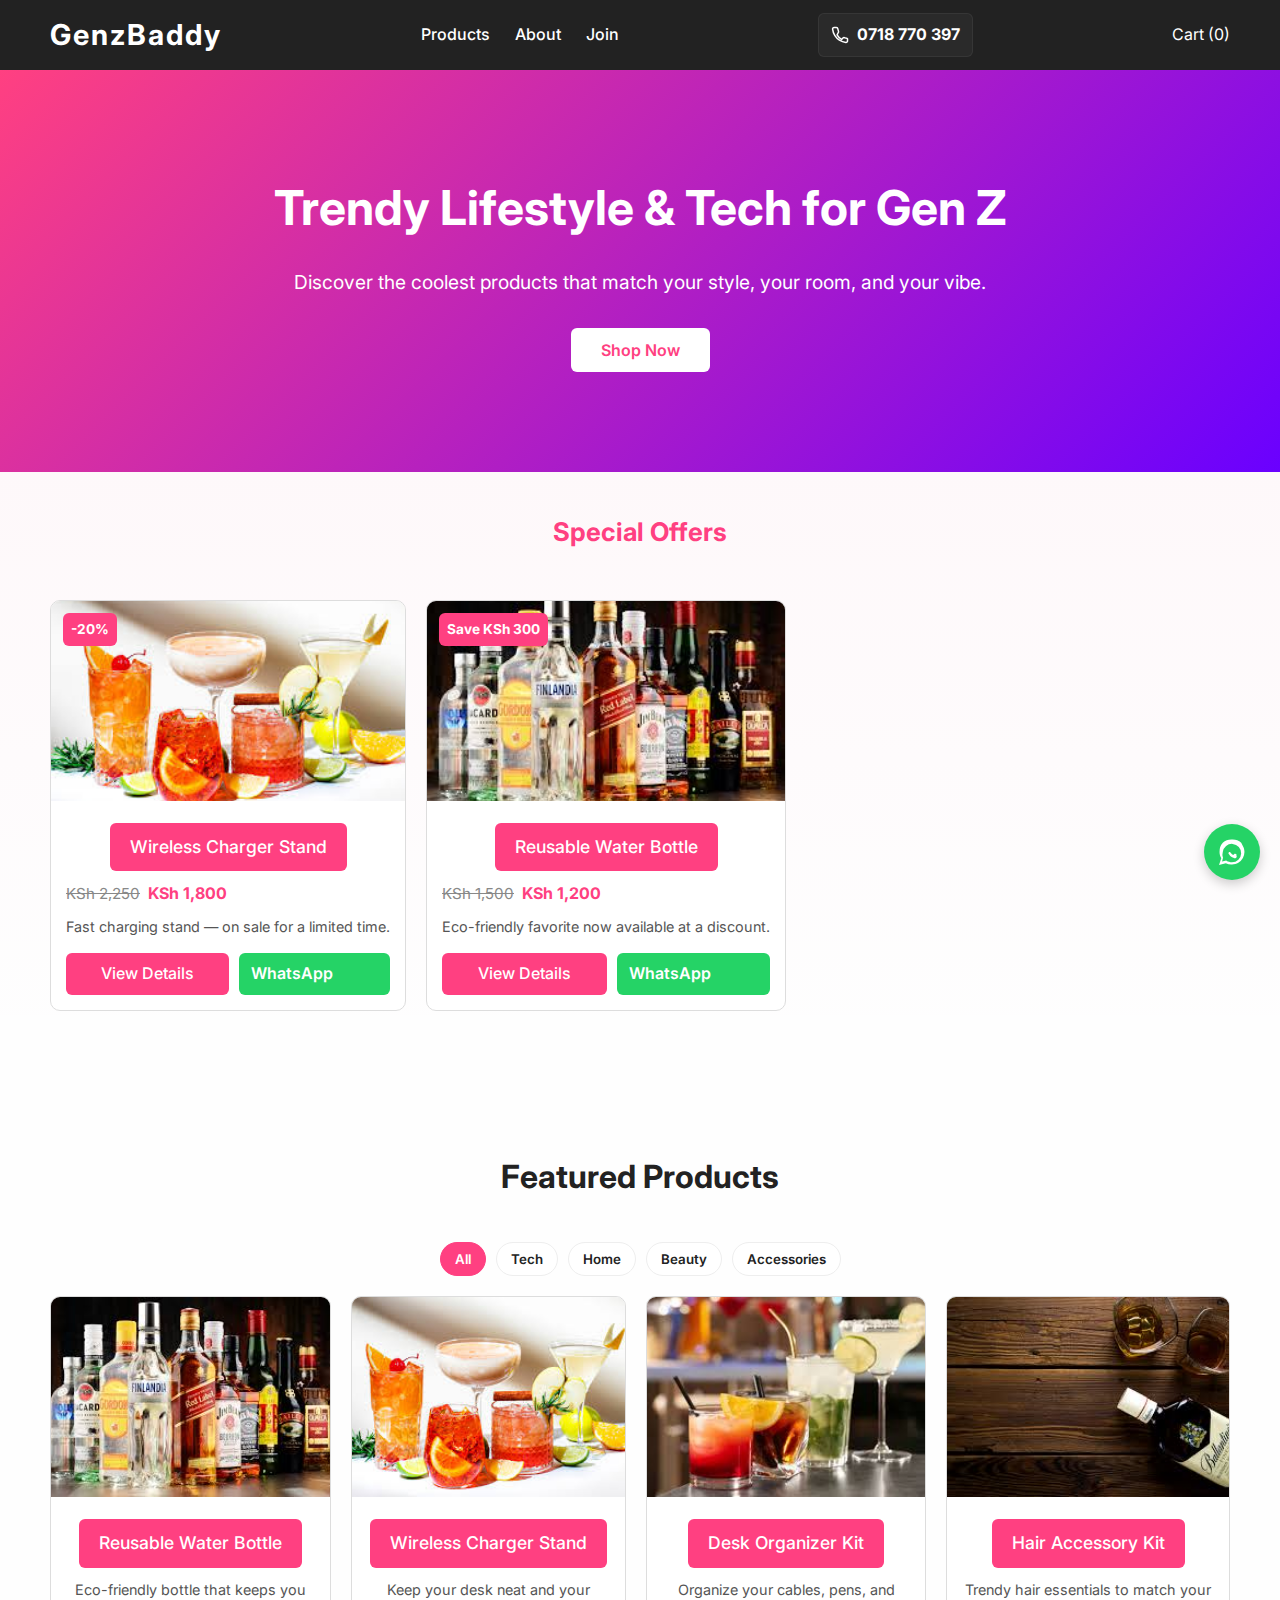
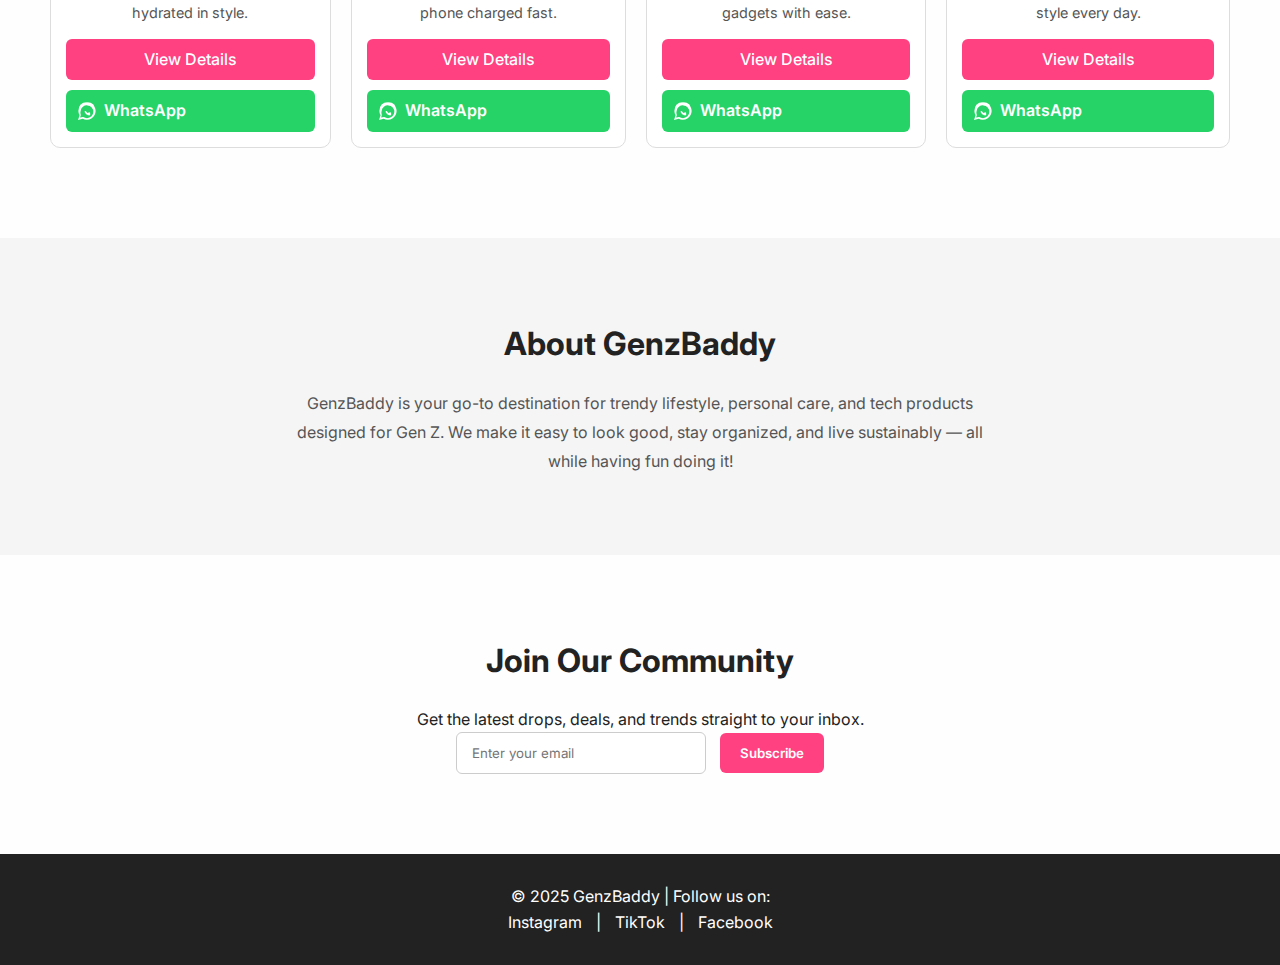
<file: index.html>
<!DOCTYPE html>
<html lang="en">

<head>
    <meta charset="UTF-8">
    <meta name="viewport" content="width=device-width, initial-scale=1.0">
    <title>GenzBaddy - Trendy Lifestyle & Tech for Gen Z</title>
    <link href="https://fonts.googleapis.com/css2?family=Inter:wght@400;600;700&display=swap" rel="stylesheet">
    <link rel="stylesheet" href="style.css">
     
</head>

<body>

    <!-- Header -->
    <header>
        <div class="logo">GenzBaddy</div>
        <div class="hamburger" onclick="toggleMenu()">
            <div></div>
            <div></div>
            <div></div>
        </div>
        <nav>
            <ul id="nav-links">
                <li><a href="#products">Products</a></li>
                <li><a href="#about">About</a></li>
                <li><a href="#newsletter">Join</a></li>
            </ul>
        </nav>
        <div class="call-number">
            <a href="tel:+254718770397" aria-label="Call 0718 770 397" title="Call 0718 770 397">
                <svg xmlns="http://www.w3.org/2000/svg" viewBox="0 0 24 24" fill="none" stroke="currentColor"
                    stroke-width="2" stroke-linecap="round" stroke-linejoin="round" aria-hidden="true">
                    <path
                        d="M22 16.92v3a2 2 0 0 1-2.18 2 19.86 19.86 0 0 1-8.63-3.07 19.5 19.5 0 0 1-6-6 19.86 19.86 0 0 1-3.07-8.63A2 2 0 0 1 4.11 2h3a2 2 0 0 1 2 1.72c.12 1.12.42 2.2.88 3.2a2 2 0 0 1-.45 2.11L8.09 11.91a16 16 0 0 0 6 6l1.88-1.88a2 2 0 0 1 2.11-.45c1 .46 2.08.76 3.2.88A2 2 0 0 1 22 16.92z" />
                </svg>
                <span class="phone-text">0718 770 397</span>
            </a>
        </div>
        <div class="cart-link">
            <a href="cart.html">Cart (<span id="cart-count">0</span>)</a>
        </div>
    </header>

    <!-- Hero -->
    <section class="hero">
        <h1>Trendy Lifestyle & Tech for Gen Z</h1>
        <p>Discover the coolest products that match your style, your room, and your vibe.</p>
        <button onclick="scrollToSection('products')">Shop Now</button>
    </section>

    <!-- Offers -->
    <section class="offers" id="offers">
        <h2>Special Offers</h2>
        <div class="product-slider" id="offers-slider">
            <div class="product-card" data-category="tech" data-id="wireless-charger-stand">
                <div class="badge">-20%</div>
                <img src="download (5).jpg" alt="Wireless Charger">
                <div class="info">
                    <h3><a href="productsdetails.html?product=wireless-charger-stand">Wireless Charger Stand</a></h3>
                    <div class="price-row">
                        <div class="old-price">KSh 2,250</div>
                        <div class="new-price">KSh 1,800</div>
                    </div>
                    <p>Fast charging stand — on sale for a limited time.</p>
                    <div class="actions">
                        <a href="productsdetails.html?product=wireless-charger-stand" class="buy">View Details</a>
                        <a href="#" class="whatsapp-product" aria-label="Message about Wireless Charger Stand"
                            title="Message about Wireless Charger Stand">WhatsApp</a>
                    </div>
                </div>
            </div>
            <div class="product-card" data-category="home" data-id="reusable-water-bottle">
                <div class="badge">Save KSh 300</div>
                <img src="download (8).jpg" alt="Reusable Water Bottle">
                <div class="info">
                    <h3><a href="productsdetails.html?product=reusable-water-bottle">Reusable Water Bottle</a></h3>
                    <div class="price-row">
                        <div class="old-price">KSh 1,500</div>
                        <div class="new-price">KSh 1,200</div>
                    </div>
                    <p>Eco-friendly favorite now available at a discount.</p>
                    <div class="actions">
                        <a href="productsdetails.html?product=reusable-water-bottle" class="buy">View Details</a>
                        <a href="#" class="whatsapp-product" aria-label="Message about Reusable Water Bottle"
                            title="Message about Reusable Water Bottle">WhatsApp</a>
                    </div>
                </div>
            </div>
        </div>
    </section>

    <!-- Products -->
    <section class="products" id="products">
        <h2>Featured Products</h2>

        <!-- Categories -->
        <div class="categories" id="categories">
            <button class="active" data-cat="all">All</button>
            <button data-cat="tech">Tech</button>
            <button data-cat="home">Home</button>
            <button data-cat="beauty">Beauty</button>
            <button data-cat="accessories">Accessories</button>
        </div>

        <div class="product-slider" id="slider">
            <!-- Example Product Cards -->
            <div class="product-card" data-category="home" data-id="reusable-water-bottle">
                <img src="download (8).jpg" alt="Water Bottle">
                <div class="info">
                    <h3><a href="productsdetails.html?product=reusable-water-bottle">Reusable Water Bottle</a></h3>
                    <p>Eco-friendly bottle that keeps you hydrated in style.</p>
                    <div class="actions">
                        <a href="productsdetails.html?product=reusable-water-bottle" class="buy">View Details</a>
                        <a href="#" class="whatsapp-product" aria-label="Message about Reusable Water Bottle"
                            title="Message about Reusable Water Bottle">
                            <svg viewBox="0 0 24 24" xmlns="http://www.w3.org/2000/svg" aria-hidden="true">
                                <path
                                    d="M20.52 3.48A11.93 11.93 0 0012 .5 11.93 11.93 0 003.48 3.48 11.9 11.9 0 00.5 12c0 2.1.55 4.07 1.6 5.82L0 24l6.3-1.6A11.9 11.9 0 0012 23.5c2.1 0 4.07-.55 5.82-1.6A11.93 11.93 0 0023.5 12c0-1.9-.46-3.7-1.38-5.32zM12 21.5c-1.8 0-3.53-.5-5.05-1.4l-.36-.22-3.74.95.93-3.64-.23-.37A8.5 8.5 0 013.5 12 8.5 8.5 0 1112 21.5zm4.2-7.3c-.2-.1-1.2-.6-1.4-.6s-.3 0-.5.1c-.2.1-.5.6-.6.8-.1.1-.2.1-.4.1s-.3 0-.5-.1c-1.1-.5-1.9-1.8-2.2-2.1-.3-.3-.6-.3-.9-.3-.2 0-.3 0-.5.1-.1.1-.5.4-.5.9 0 .4.6 1.1.7 1.2.1.1 1.1 1.8 2.7 2.6 1 .5 1.6.7 2.1.9.5.2 1 0 1.4-.3.4-.3.6-.8.7-1 .1-.2.1-.4 0-.6-.1-.2 0-.3-.2-.5z" />
                            </svg>
                            WhatsApp
                        </a>
                    </div>
                </div>
            </div>
            <div class="product-card" data-category="tech" data-id="wireless-charger-stand">
                <img src="download (5).jpg" alt="Wireless Charger">
                <div class="info">
                    <h3><a href="productsdetails.html?product=wireless-charger-stand">Wireless Charger Stand</a></h3>
                    <p>Keep your desk neat and your phone charged fast.</p>
                    <div class="actions">
                        <a href="productsdetails.html?product=wireless-charger-stand" class="buy">View Details</a>
                        <a href="#" class="whatsapp-product" aria-label="Message about Wireless Charger Stand"
                            title="Message about Wireless Charger Stand">
                            <svg viewBox="0 0 24 24" xmlns="http://www.w3.org/2000/svg" aria-hidden="true">
                                <path
                                    d="M20.52 3.48A11.93 11.93 0 0012 .5 11.93 11.93 0 003.48 3.48 11.9 11.9 0 00.5 12c0 2.1.55 4.07 1.6 5.82L0 24l6.3-1.6A11.9 11.9 0 0012 23.5c2.1 0 4.07-.55 5.82-1.6A11.93 11.93 0 0023.5 12c0-1.9-.46-3.7-1.38-5.32zM12 21.5c-1.8 0-3.53-.5-5.05-1.4l-.36-.22-3.74.95.93-3.64-.23-.37A8.5 8.5 0 013.5 12 8.5 8.5 0 1112 21.5zm4.2-7.3c-.2-.1-1.2-.6-1.4-.6s-.3 0-.5.1c-.2.1-.5.6-.6.8-.1.1-.2.1-.4.1s-.3 0-.5-.1c-1.1-.5-1.9-1.8-2.2-2.1-.3-.3-.6-.3-.9-.3-.2 0-.3 0-.5.1-.1.1-.5.4-.5.9 0 .4.6 1.1.7 1.2.1.1 1.1 1.8 2.7 2.6 1 .5 1.6.7 2.1.9.5.2 1 0 1.4-.3.4-.3.6-.8.7-1 .1-.2.1-.4 0-.6-.1-.2 0-.3-.2-.5z" />
                            </svg>
                            WhatsApp
                        </a>
                    </div>
                </div>
            </div>
            <div class="product-card" data-category="accessories" data-id="desk-organizer-kit">
                <img src="download (7).jpg" alt="Desk Organizer">
                <div class="info">
                    <h3><a href="productsdetails.html?product=desk-organizer-kit">Desk Organizer Kit</a></h3>
                    <p>Organize your cables, pens, and gadgets with ease.</p>
                    <div class="actions">
                        <a href="productsdetails.html?product=desk-organizer-kit" class="buy">View Details</a>
                        <a href="#" class="whatsapp-product" aria-label="Message about Desk Organizer Kit"
                            title="Message about Desk Organizer Kit">
                            <svg viewBox="0 0 24 24" xmlns="http://www.w3.org/2000/svg" aria-hidden="true">
                                <path
                                    d="M20.52 3.48A11.93 11.93 0 0012 .5 11.93 11.93 0 003.48 3.48 11.9 11.9 0 00.5 12c0 2.1.55 4.07 1.6 5.82L0 24l6.3-1.6A11.9 11.9 0 0012 23.5c2.1 0 4.07-.55 5.82-1.6A11.93 11.93 0 0023.5 12c0-1.9-.46-3.7-1.38-5.32zM12 21.5c-1.8 0-3.53-.5-5.05-1.4l-.36-.22-3.74.95.93-3.64-.23-.37A8.5 8.5 0 013.5 12 8.5 8.5 0 1112 21.5zm4.2-7.3c-.2-.1-1.2-.6-1.4-.6s-.3 0-.5.1c-.2.1-.5.6-.6.8-.1.1-.2.1-.4.1s-.3 0-.5-.1c-1.1-.5-1.9-1.8-2.2-2.1-.3-.3-.6-.3-.9-.3-.2 0-.3 0-.5.1-.1.1-.5.4-.5.9 0 .4.6 1.1.7 1.2.1.1 1.1 1.8 2.7 2.6 1 .5 1.6.7 2.1.9.5.2 1 0 1.4-.3.4-.3.6-.8.7-1 .1-.2.1-.4 0-.6-.1-.2 0-.3-.2-.5z" />
                            </svg>
                            WhatsApp
                        </a>
                    </div>
                </div>
            </div>
            <div class="product-card" data-category="beauty" data-id="hair-accessory-kit">
                <img src="download (10).jpg" alt="Hair Accessory">
                <div class="info">
                    <h3><a href="productsdetails.html?product=hair-accessory-kit">Hair Accessory Kit</a></h3>
                    <p>Trendy hair essentials to match your style every day.</p>
                    <div class="actions">
                        <a href="productsdetails.html?product=hair-accessory-kit" class="buy">View Details</a>
                        <a href="#" class="whatsapp-product" aria-label="Message about Hair Accessory Kit"
                            title="Message about Hair Accessory Kit">
                            <svg viewBox="0 0 24 24" xmlns="http://www.w3.org/2000/svg" aria-hidden="true">
                                <path
                                    d="M20.52 3.48A11.93 11.93 0 0012 .5 11.93 11.93 0 003.48 3.48 11.9 11.9 0 00.5 12c0 2.1.55 4.07 1.6 5.82L0 24l6.3-1.6A11.9 11.9 0 0012 23.5c2.1 0 4.07-.55 5.82-1.6A11.93 11.93 0 0023.5 12c0-1.9-.46-3.7-1.38-5.32zM12 21.5c-1.8 0-3.53-.5-5.05-1.4l-.36-.22-3.74.95.93-3.64-.23-.37A8.5 8.5 0 013.5 12 8.5 8.5 0 1112 21.5zm4.2-7.3c-.2-.1-1.2-.6-1.4-.6s-.3 0-.5.1c-.2.1-.5.6-.6.8-.1.1-.2.1-.4.1s-.3 0-.5-.1c-1.1-.5-1.9-1.8-2.2-2.1-.3-.3-.6-.3-.9-.3-.2 0-.3 0-.5.1-.1.1-.5.4-.5.9 0 .4.6 1.1.7 1.2.1.1 1.1 1.8 2.7 2.6 1 .5 1.6.7 2.1.9.5.2 1 0 1.4-.3.4-.3.6-.8.7-1 .1-.2.1-.4 0-.6-.1-.2 0-.3-.2-.5z" />
                            </svg>
                            WhatsApp
                        </a>
                    </div>
                </div>
            </div>
        </div>
    </section>

    <!-- About -->
    <section class="about" id="about">
        <h2>About GenzBaddy</h2>
        <p>GenzBaddy is your go-to destination for trendy lifestyle, personal care, and tech products designed for Gen
            Z. We make it easy to look good, stay organized, and live sustainably — all while having fun doing it!</p>
    </section>

    <!-- Newsletter -->
    <section class="newsletter" id="newsletter">
        <h2>Join Our Community</h2>
        <p>Get the latest drops, deals, and trends straight to your inbox.</p>
        <input type="email" placeholder="Enter your email">
        <button>Subscribe</button>
    </section>

    <!-- Footer -->
    <footer>
        <p>© 2025 GenzBaddy | Follow us on:</p>
        <a href="#">Instagram</a> |
        <a href="#">TikTok</a> |
        <a href="#">Facebook</a>
    </footer>

    <a href="#" class="whatsapp-btn" id="whatsappBtn" data-phone="254718770397"
        data-text="Hi! I'm interested in your products." target="_blank" aria-label="Chat on WhatsApp"
        title="Chat on WhatsApp">
        <svg viewBox="0 0 24 24" xmlns="http://www.w3.org/2000/svg" aria-hidden="true">
            <path
                d="M20.52 3.48A11.93 11.93 0 0012 .5 11.93 11.93 0 003.48 3.48 11.9 11.9 0 00.5 12c0 2.1.55 4.07 1.6 5.82L0 24l6.3-1.6A11.9 11.9 0 0012 23.5c2.1 0 4.07-.55 5.82-1.6A11.93 11.93 0 0023.5 12c0-1.9-.46-3.7-1.38-5.32zM12 21.5c-1.8 0-3.53-.5-5.05-1.4l-.36-.22-3.74.95.93-3.64-.23-.37A8.5 8.5 0 013.5 12 8.5 8.5 0 1112 21.5zm4.2-7.3c-.2-.1-1.2-.6-1.4-.6s-.3 0-.5.1c-.2.1-.5.6-.6.8-.1.1-.2.1-.4.1s-.3 0-.5-.1c-1.1-.5-1.9-1.8-2.2-2.1-.3-.3-.6-.3-.9-.3-.2 0-.3 0-.5.1-.1.1-.5.4-.5.9 0 .4.6 1.1.7 1.2.1.1 1.1 1.8 2.7 2.6 1 .5 1.6.7 2.1.9.5.2 1 0 1.4-.3.4-.3.6-.8.7-1 .1-.2.1-.4 0-.6-.1-.2 0-.3-.2-.5z" />
        </svg>
    </a>

    <!-- JS -->
    <script>
        // Smooth scroll
        function scrollToSection(id) {
            document.getElementById(id).scrollIntoView({ behavior: 'smooth' });
        }

        // Hamburger toggle
        function toggleMenu() {
            const nav = document.getElementById('nav-links');
            nav.classList.toggle('active');
        }

        // Category filter + WhatsApp setup
        document.addEventListener('DOMContentLoaded', function () {
            const buttons = document.querySelectorAll('#categories button');
            const cards = document.querySelectorAll('.product-card');

            buttons.forEach(btn => {
                btn.addEventListener('click', () => {
                    buttons.forEach(b => b.classList.remove('active'));
                    btn.classList.add('active');
                    const cat = btn.getAttribute('data-cat');
                    filterCategory(cat, cards);
                });
            });

            // WhatsApp button behavior
            const whatsappBtn = document.getElementById('whatsappBtn');
            const defaultPhone = whatsappBtn ? (whatsappBtn.getAttribute('data-phone') || '254718770397') : '254718770397';

            if (whatsappBtn) {
                whatsappBtn.addEventListener('click', (e) => {
                    e.preventDefault();
                    const phone = whatsappBtn.getAttribute('data-phone') || defaultPhone; // international, no +
                    const message = whatsappBtn.getAttribute('data-text') || 'Hi! I want to know more about your products.';
                    const url = `https://wa.me/${phone}?text=${encodeURIComponent(message)}`;
                    window.open(url, '_blank');
                });
            }

            // Product-level WhatsApp buttons
            document.querySelectorAll('.whatsapp-product').forEach(link => {
                link.addEventListener('click', (e) => {
                    e.preventDefault();
                    const card = link.closest('.product-card');
                    const nameEl = card ? card.querySelector('h3') : null;
                    const productName = nameEl ? nameEl.textContent.trim() : '';
                    const phone = defaultPhone;
                    const message = `Hi, I'm interested in ${productName}. Is it available?`;
                    const url = `https://wa.me/${phone}?text=${encodeURIComponent(message)}`;
                    window.open(url, '_blank');
                });
            });

            // Make entire product card clickable (navigate to product details) — ignore clicks on internal links/buttons
            cards.forEach(card => {
                // make keyboard-focusable
                card.setAttribute('tabindex', '0');
                card.setAttribute('role', 'link');
                card.addEventListener('click', (e) => {
                    const clickedInternal = e.target.closest('a, .whatsapp-product');
                    if (clickedInternal) return; // let anchors and whatsapp buttons handle their own events
                    const id = card.getAttribute('data-id');
                    if (id) {
                        window.location.href = `productsdetails.html?product=${encodeURIComponent(id)}`;
                    }
                });
                card.addEventListener('keydown', (e) => {
                    if (e.key === 'Enter' || e.key === ' ') {
                        e.preventDefault();
                        card.click();
                    }
                });
            });
        });

        function filterCategory(category, cards) {
            cards.forEach(card => {
                if (category === 'all' || card.getAttribute('data-category') === category) {
                    card.style.display = '';
                } else {
                    card.style.display = 'none';
                }
            });
        }
    </script>

    <script>
      // Cart count helper used across pages
      function updateCartCount(){
        const cart = JSON.parse(localStorage.getItem('cart')||'[]');
        const el = document.getElementById('cart-count');
        if(el) el.textContent = cart.reduce((s,i)=>s+(i.qty||1),0);
      }
      // keep count in sync across tabs
      window.addEventListener('storage', (e)=>{ if(e.key==='cart') updateCartCount(); });
      // initialise on page load
      document.addEventListener('DOMContentLoaded', updateCartCount);
    </script>

</body>

</html>
</file>
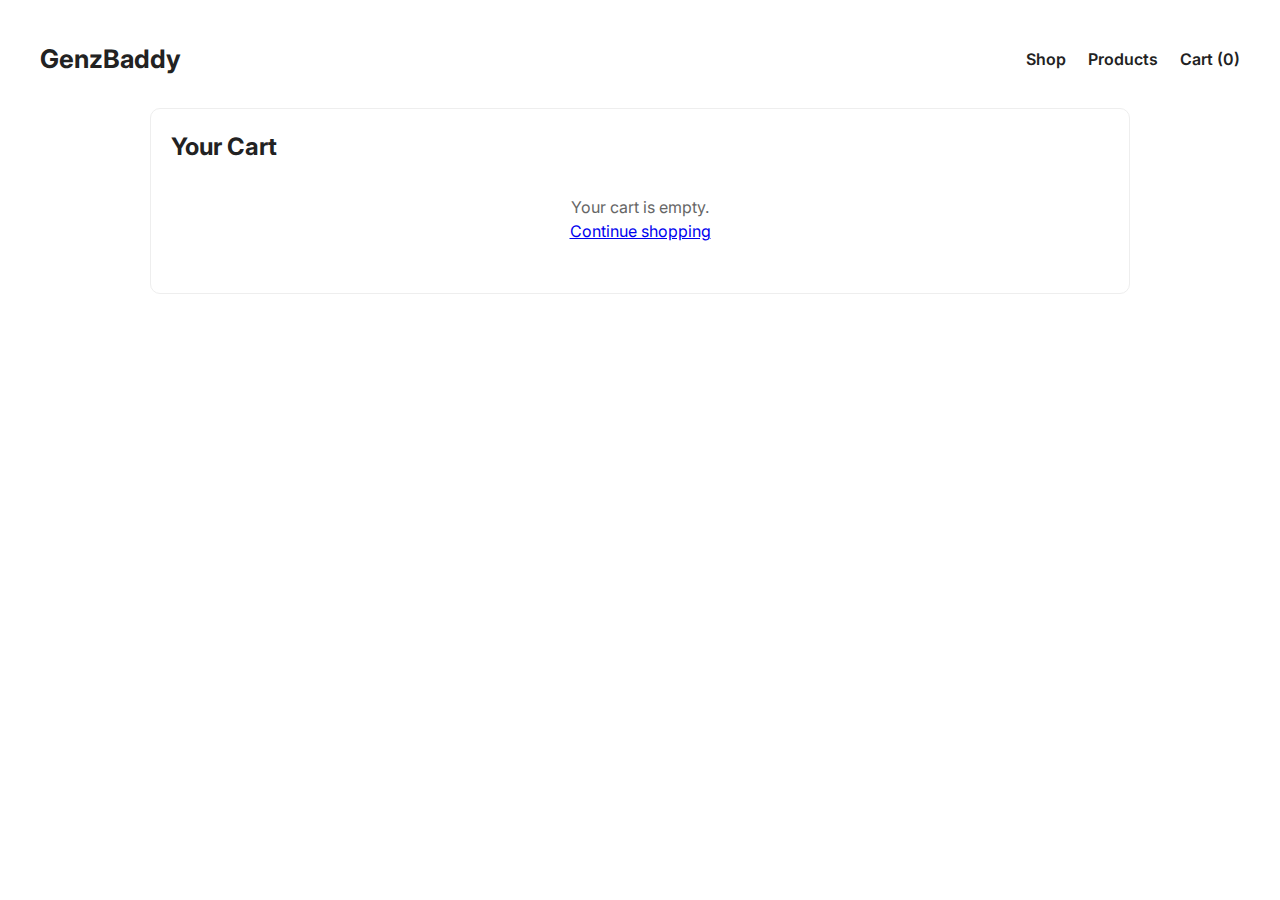
<file: cart.html>
<!DOCTYPE html>
<html lang="en">
<head>
<meta charset="utf-8">
<meta name="viewport" content="width=device-width,initial-scale=1">
<title>Cart - GenzBaddy</title>
<link href="https://fonts.googleapis.com/css2?family=Inter:wght@400;600;700&display=swap" rel="stylesheet">
<style>
*{box-sizing:border-box;margin:0;padding:0;font-family:'Inter',sans-serif}
body{background:#fff;color:#222;line-height:1.5;padding:40px}
.header{display:flex;justify-content:space-between;align-items:center;margin-bottom:30px}
.header .logo{font-weight:700;font-size:1.6rem}
.header nav a{margin-left:18px;color:#222;text-decoration:none;font-weight:600}
.container{max-width:980px;margin:0 auto;background:#fff;padding:20px;border-radius:10px;border:1px solid #eee}
.cart-list{display:flex;flex-direction:column;gap:12px}
.cart-item{display:flex;gap:12px;align-items:center;padding:12px;border:1px solid #f1f1f1;border-radius:8px}
.cart-item img{width:96px;height:96px;object-fit:cover;border-radius:6px}
.item-meta{flex:1}
.item-meta h4{margin-bottom:6px}
.qty-input{width:64px;padding:6px;border:1px solid #ddd;border-radius:6px;text-align:center}
.actions{display:flex;gap:10px;align-items:center}
.btn{padding:10px 14px;border-radius:8px;font-weight:700;text-decoration:none;display:inline-block}
.btn-primary{background:#ff4081;color:#fff}
.btn-secondary{background:#eee;color:#222}
.total-row{display:flex;justify-content:space-between;align-items:center;margin-top:18px;padding-top:12px;border-top:1px dashed #eee}
.empty{padding:30px;text-align:center;color:#666}
.form-row{display:flex;gap:12px;align-items:center;margin-top:12px}
.input{padding:8px;border-radius:6px;border:1px solid #ddd}
</style>
</head>
<body>
<header class="header">
  <div class="logo">GenzBaddy</div>
  <nav>
    <a href="index.html">Shop</a>
    <a href="productsdetails.html">Products</a>
    <a href="cart.html">Cart (<span id="cart-count">0</span>)</a>
  </nav>
</header>
<main class="container">
  <h2>Your Cart</h2>
  <div id="cartArea"></div>
</main>

<script>
const phone = '254718770397'; // shop phone - change if needed

function formatPrice(priceStr){
  // Accept price like 'KSh 1,200' and return number 1200
  if(!priceStr) return 0;
  const digits = priceStr.replace(/[^0-9.-]+/g,'');
  return parseFloat(digits) || 0;
}

function formatCurrency(n){
  return 'KSh '+n.toLocaleString();
}

function renderCart(){
  const cart = JSON.parse(localStorage.getItem('cart')||'[]');
  const area = document.getElementById('cartArea');
  if(!cart.length){
    area.innerHTML = '<div class="empty"><p>Your cart is empty.</p><p><a href="index.html">Continue shopping</a></p></div>';
    updateCartCount();
    return;
  }

  let html = '<div class="cart-list">';
  let total = 0;
  cart.forEach((it,idx)=>{
    const priceNum = formatPrice(it.price);
    const lineTotal = priceNum * (it.qty||1);
    total += lineTotal;
    html += `
      <div class="cart-item" data-idx="${idx}">
        <img src="${it.image || 'placeholder.jpg'}" alt="${it.title}">
        <div class="item-meta">
          <h4>${it.title}</h4>
          <div style="color:#777">${it.price} ${it.color?('• '+it.color):''}</div>
        </div>
        <div class="actions">
          <input class="qty-input" type="number" min="1" value="${it.qty||1}" data-idx="${idx}">
          <a href="#" data-remove="${idx}" class="btn btn-secondary">Remove</a>
        </div>
      </div>
    `;
  });
  html += '</div>';
  html += `<div class="total-row"><div><strong>Total</strong></div><div><strong>${formatCurrency(total)}</strong></div></div>`;

  html += `<div style="margin-top:14px"><div class="form-row"><input id="buyerName" class="input" placeholder="Your name (optional)"><input id="buyerPhone" class="input" placeholder="Your phone (optional)"></div><div style="margin-top:12px;display:flex;gap:8px"><a id="checkoutWhatsapp" class="btn btn-primary" href="#">Checkout on WhatsApp</a><a id="clearCart" class="btn btn-secondary" href="#">Clear cart</a></div></div>`;

  area.innerHTML = html;

  // attach handlers
  document.querySelectorAll('.qty-input').forEach(inp=>{
    inp.addEventListener('change', (e)=>{
      const idx = e.target.getAttribute('data-idx')|0;
      const val = parseInt(e.target.value||1,10);
      const cart = JSON.parse(localStorage.getItem('cart')||'[]');
      if(cart[idx]){ cart[idx].qty = val; localStorage.setItem('cart', JSON.stringify(cart)); renderCart(); }
    });
  });

  document.querySelectorAll('[data-remove]').forEach(a=>{
    a.addEventListener('click',(e)=>{ e.preventDefault(); const idx = e.target.getAttribute('data-remove')|0; const cart = JSON.parse(localStorage.getItem('cart')||'[]'); cart.splice(idx,1); localStorage.setItem('cart', JSON.stringify(cart)); renderCart(); updateCartCount(); });
  });

  document.getElementById('clearCart').addEventListener('click',(e)=>{ e.preventDefault(); if(confirm('Clear cart?')){ localStorage.removeItem('cart'); renderCart(); updateCartCount(); }});

  document.getElementById('checkoutWhatsapp').addEventListener('click',(e)=>{
    e.preventDefault();
    const cart = JSON.parse(localStorage.getItem('cart')||'[]');
    if(!cart.length){ alert('Cart is empty'); return; }
    const name = document.getElementById('buyerName').value.trim();
    const bphone = document.getElementById('buyerPhone').value.trim();

    let msg = 'Order from GenzBaddy:%0A';
    if(name) msg += `Name: ${name}%0A`;
    if(bphone) msg += `Phone: ${bphone}%0A`;
    msg += '%0AItems:%0A';
    let total = 0;
    cart.forEach(it=>{
      const priceNum = formatPrice(it.price);
      const lineTotal = priceNum * (it.qty||1);
      total += lineTotal;
      msg += `- ${it.title} (ref: ${it.id})${it.color?(', Color: '+it.color):''}, Qty: ${it.qty}, ${it.price} → ${formatCurrency(lineTotal)}%0A`;
    });
    msg += `%0ATotal: ${formatCurrency(total)}%0A`;
    msg += '%0APlease confirm availability and next steps.';

    const url = `https://wa.me/${phone}?text=${msg}`;
    window.open(url,'_blank');
  });

}

function updateCartCount(){
  const cart = JSON.parse(localStorage.getItem('cart')||'[]');
  const el = document.getElementById('cart-count');
  if(el) el.textContent = cart.reduce((s,i)=>s+(i.qty||1),0);
}

// initialize
renderCart();
updateCartCount();

</script>
</body>
</html>
</file>
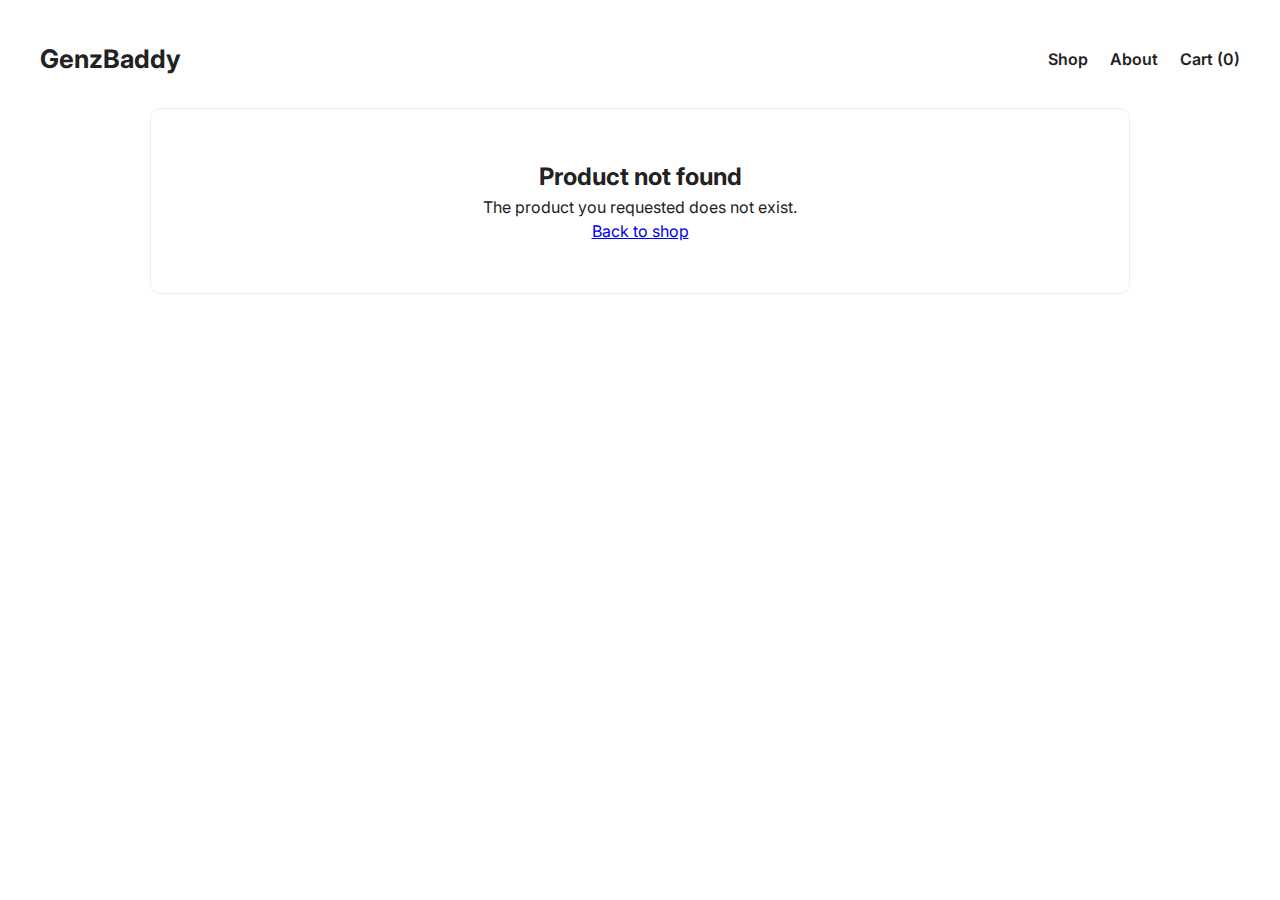
<file: productsdetails.html>
<!DOCTYPE html>
<html lang="en">

<head>
    <meta charset="utf-8">
    <meta name="viewport" content="width=device-width,initial-scale=1">
    <title>Product Details - GenzBaddy</title>
    <link href="https://fonts.googleapis.com/css2?family=Inter:wght@400;600;700&display=swap" rel="stylesheet">
    <style>
        * {
            box-sizing: border-box;
            margin: 0;
            padding: 0;
            font-family: 'Inter', sans-serif
        }

        body {
            background: #fff;
            color: #222;
            line-height: 1.5;
            padding: 40px
        }

        .header {
            display: flex;
            justify-content: space-between;
            align-items: center;
            margin-bottom: 30px
        }

        .header .logo {
            font-weight: 700;
            font-size: 1.6rem
        }

        .header nav a {
            margin-left: 18px;
            color: #222;
            text-decoration: none;
            font-weight: 600
        }

        .container {
            max-width: 980px;
            margin: 0 auto;
            background: #fff;
            padding: 20px;
            border-radius: 10px;
            border: 1px solid #eee
        }

        .product-detail {
            display: flex;
            gap: 30px;
            align-items: flex-start
        }

        .product-detail img {
            width: 360px;
            height: 360px;
            object-fit: cover;
            border-radius: 8px;
            border: 1px solid #ddd
        }

        .product-info {
            flex: 1
        }

        .product-info h1 {
            font-size: 1.8rem;
            margin-bottom: 10px
        }

        .price {
            font-size: 1.2rem;
            color: #ff4081;
            font-weight: 700;
            margin-bottom: 12px
        }

        .meta {
            color: #777;
            margin-bottom: 12px
        }

        .rating {
            display: flex;
            align-items: center;
            gap: 8px;
            margin-bottom: 10px
        }

        .stars {
            color: #ffb400
        }

        .reviews-count {
            color: #666;
            font-size: .95rem
        }

        .description {
            color: #444;
            margin-bottom: 12px
        }

        .options {
            display: flex;
            gap: 12px;
            align-items: center;
            margin-bottom: 12px
        }

        .select {
            padding: 8px 10px;
            border: 1px solid #ddd;
            border-radius: 8px;
            background: #fafafa
        }

        .qty {
            display: flex;
            align-items: center;
            gap: 8px
        }

        .qty input {
            width: 56px;
            padding: 8px;
            border: 1px solid #ddd;
            border-radius: 6px;
            text-align: center
        }

        .stock {
            color: #2b9348;
            font-weight: 700
        }

        .out-of-stock {
            color: #c0392b;
            font-weight: 700
        }

        .specs {
            margin-top: 16px;
            border-top: 1px dashed #eee;
            padding-top: 12px
        }

        .specs table {
            width: 100%;
            border-collapse: collapse
        }

        .specs td {
            padding: 8px 6px;
            border-bottom: 1px solid #f4f4f4;
            color: #444
        }

        .shipping,
        .returns {
            margin-top: 8px;
            color: #555
        }

        .actions {
            display: flex;
            gap: 12px;
            align-items: center;
            margin-top: 14px
        }

        .btn {
            padding: 10px 14px;
            border-radius: 8px;
            font-weight: 700;
            text-decoration: none;
            display: inline-block
        }

        .btn-primary {
            background: #ff4081;
            color: #fff
        }

        .btn-secondary {
            background: #eee;
            color: #222
        }

        .related {
            margin-top: 26px
        }

        .related h3 {
            margin-bottom: 12px
        }

        .related-list {
            display: flex;
            gap: 14px;
            flex-wrap: wrap
        }

        .related-item {
            width: 150px;
            border: 1px solid #eee;
            border-radius: 8px;
            padding: 10px;
            text-align: center
        }

        .related-item img {
            width: 100%;
            height: 100px;
            object-fit: cover;
            border-radius: 6px
        }

        .notice {
            padding: 30px;
            text-align: center
        }

        @media(max-width:900px) {
            .product-detail {
                flex-direction: column;
                align-items: center
            }

            .product-detail img {
                width: 100%;
                height: auto;
                max-width: 420px
            }

            .related-list {
                justify-content: center
            }
        }
    </style>
</head>

<body>
    <header class="header">
        <div class="logo">GenzBaddy</div>
        <nav>
            <a href="index.html">Shop</a>
            <a href="#about">About</a>
            <a href="cart.html">Cart (<span id="cart-count">0</span>)</a>
        </nav>
    </header>

    <main class="container" id="main">
        <div id="content"></div>
    </main>

    <script>
        const products = {
            'reusable-water-bottle': {
                id: 'reusable-water-bottle',
                title: 'Reusable Water Bottle',
                price: 'KSh 1,200',
                category: 'Home',
                image: 'download (8).jpg',
                rating: 4.6,
                reviews: [{ author: 'Lina', text: 'Keeps my water cool all day!', rating: 5 }, { author: 'Tony', text: 'Well built and stylish', rating: 4.5 }],
                stock: 12,
                variants: { color: ['Blue', 'Green', 'Matte Black'], size: [] },
                specs: { capacity: '750ml', material: 'Stainless steel', insulation: 'Double-wall vacuum' },
                shipping: 'Free delivery within 3-5 business days',
                returns: '7-day returns with proof of purchase',
                description: 'A stylish, eco-friendly reusable water bottle that keeps your drinks cool and reduces single-use plastics. Perfect for everyday carry.'
            },
            'wireless-charger-stand': {
                id: 'wireless-charger-stand',
                title: 'Wireless Charger Stand',
                price: 'KSh 1,800',
                category: 'Tech',
                image: 'download (5).jpg',
                rating: 4.3,
                reviews: [{ author: 'Sam', text: 'Charges fast and looks great', rating: 4 }],
                stock: 5,
                variants: { color: ['White', 'Black'], size: [] },
                specs: { power: '15W', compatibility: 'Qi-enabled phones' },
                shipping: 'Ships in 1-2 business days',
                returns: '14-day returns',
                description: 'A sleek wireless charger stand that keeps your desk tidy and your phone powered up quickly.'
            },
            'desk-organizer-kit': {
                id: 'desk-organizer-kit',
                title: 'Desk Organizer Kit',
                price: 'KSh 1,100',
                category: 'Accessories',
                image: 'download (7).jpg',
                rating: 4.1,
                reviews: [{ author: 'Asha', text: 'Great value for money', rating: 4 }],
                stock: 0,
                variants: { color: ['Grey'], size: [] },
                specs: { pieces: '7 pieces', material: 'Plastic & PU' },
                shipping: 'Free pickup; courier delivery available',
                returns: 'No returns on clearance items',
                description: 'Everything you need to organize your workspace — cable clips, pen holders, and multi-use trays.'
            },
            'hair-accessory-kit': {
                id: 'hair-accessory-kit',
                title: 'Hair Accessory Kit',
                price: 'KSh 650',
                category: 'Beauty',
                image: 'download (10).jpg',
                rating: 4.7,
                reviews: [{ author: 'Maya', text: 'Cute and durable', rating: 5 }],
                stock: 24,
                variants: { color: ['Assorted'], size: [] },
                specs: { pieces: '12 pieces', material: 'Fabric & Metal' },
                shipping: 'Ships same day if ordered before 2pm',
                returns: '7-day exchange only',
                description: 'A curated set of trendy hair accessories to match any outfit and mood.'
            }
        };

        function getParam(name) {
            const params = new URLSearchParams(location.search);
            return params.get(name);
        }

        const contentEl = document.getElementById('content');
        const id = getParam('product');
        const phone = '254718770397'; // shop phone

        if (!id || !products[id]) {
            contentEl.innerHTML = `<div class="notice"><h2>Product not found</h2><p>The product you requested does not exist.</p><p><a class="back" href="index.html">Back to shop</a></p></div>`;
        } else {
            const p = products[id];
            const avgRating = p.rating || 0;
            const stars = '★'.repeat(Math.round(avgRating)) + '☆'.repeat(5 - Math.round(avgRating));
            const stockClass = p.stock && p.stock > 0 ? 'stock' : 'out-of-stock';
            const stockText = p.stock && p.stock > 0 ? `In stock (${p.stock})` : 'Out of stock';

            contentEl.innerHTML = `
    <div class="product-detail">
      <img src="${p.image}" alt="${p.title}">
      <div class="product-info">
        <h1>${p.title}</h1>
        <div class="rating"><div class="stars">${stars}</div><div class="reviews-count">(${p.reviews ? p.reviews.length : 0} reviews)</div></div>
        <div class="price">${p.price}</div>
        <div class="meta">Category: ${p.category} • <span class="${stockClass}">${stockText}</span></div>
        <div class="description">${p.description}</div>

        <div class="options">
          ${p.variants && p.variants.color && p.variants.color.length ? `<select class="select" id="colorSelect">${p.variants.color.map(c => `<option value="${c}">${c}</option>`).join('')}</select>` : ''}
          ${p.variants && p.variants.size && p.variants.size.length ? `<select class="select" id="sizeSelect">${p.variants.size.map(s => `<option value="${s}">${s}</option>`).join('')}</select>` : ''}
          <div class="qty">Qty: <input type="number" id="qty" min="1" value="1" ${p.stock && p.stock > 0 ? ('max="' + p.stock + '"') : 'disabled'}></div>
        </div>

        <div class="actions">
          <a class="btn btn-primary" id="addToCart" href="#" ${p.stock && p.stock > 0 ? '' : 'aria-disabled="true"'}>Add to Cart</a>
          <a class="btn btn-secondary" id="buyWhatsapp" href="#">Buy on WhatsApp</a>
          <a class="back" href="index.html">Back to Shop</a>
        </div>

        <div class="specs">
          <h4>Product details</h4>
          <table>
            ${Object.keys(p.specs || {}).map(k => `<tr><td><strong>${k}</strong></td><td>${p.specs[k]}</td></tr>`).join('')}
          </table>
          <div class="shipping"><strong>Shipping:</strong> ${p.shipping || 'See shipping options at checkout'}</div>
          <div class="returns"><strong>Returns:</strong> ${p.returns || 'Contact us for returns policy'}</div>
        </div>

        <div class="related">
          <h3>Related products</h3>
          <div class="related-list">
            ${Object.values(products).filter(r => r.id !== p.id && r.category === p.category).slice(0, 3).map(r => `
              <a class="related-item" href="productsdetails.html?product=${r.id}">
                <img src="${r.image}" alt="${r.title}">
                <div style="margin-top:8px;font-weight:700">${r.title}</div>
                <div style="color:#777">${r.price}</div>
              </a>
            `).join('')}
          </div>
        </div>
      </div>
    </div>
  `;

            // Attach listeners to Buy and Add-to-cart buttons
            const buyBtn = document.getElementById('buyWhatsapp');
            const addBtn = document.getElementById('addToCart');
            const qtyInput = document.getElementById('qty');
            const colorSelect = document.getElementById('colorSelect');

            if (buyBtn) {
                buyBtn.addEventListener('click', (e) => {
                    e.preventDefault();
                    const qty = qtyInput ? qtyInput.value : 1;
                    const color = colorSelect ? colorSelect.value : '';
                    const message = `Hi, I'm interested in ${p.title} (ref: ${p.id})${color ? (' - Color: ' + color) : ''} - Qty: ${qty}. Is it available?`;
                    const url = `https://wa.me/${phone}?text=${encodeURIComponent(message)}`;
                    window.open(url, '_blank');
                });
            }

            if (addBtn) {
                addBtn.addEventListener('click', (e) => {
                    e.preventDefault();
                    if (p.stock && p.stock > 0) {
                        const qty = qtyInput ? parseInt(qtyInput.value || 1, 10) : 1;
                        if (p.stock && qty > p.stock) {
                            alert('Requested quantity exceeds stock.');
                            return;
                        }
                        // simple cart stored in localStorage
                        const cart = JSON.parse(localStorage.getItem('cart') || '[]');
                        const item = { id: p.id, title: p.title, price: p.price, qty: qty, color: colorSelect ? colorSelect.value : null, image: p.image };
                        cart.push(item);
                        localStorage.setItem('cart', JSON.stringify(cart));
                        if (typeof updateCartCount === 'function') updateCartCount();
                        alert(`${p.title} added to cart (${qty})`);
                    } else {
                        alert('Sorry, this item is out of stock.');
                    }
                });
            }
        }

        // small helper to update cart count when on pages with header
        function updateCartCount() {
            const cart = JSON.parse(localStorage.getItem('cart') || '[]');
            const el = document.getElementById('cart-count');
            if (el) el.textContent = cart.reduce((s, i) => s + (i.qty || 1), 0);
        }
        // keep in sync across tabs
        window.addEventListener('storage', (e) => { if (e.key === 'cart') updateCartCount(); });

        // initialise count on load
        document.addEventListener('DOMContentLoaded', updateCartCount);
    </script>
</body>

</html>
</file>
<file: style.css>
/* Reset & Basics */
   * {
       margin: 0;
       padding: 0;
       box-sizing: border-box;
       font-family: 'Inter', sans-serif;
   }

   body {
       background-color: #fefefe;
       color: #222;
       line-height: 1.6;
   }

   a {
       text-decoration: none;
       color: inherit;
   }

   /* Header */
   header {
       display: flex;
       justify-content: space-between;
       align-items: center;
       padding: 20px 50px;
       background-color: #222;
       color: white;
       position: sticky;
       top: 0;
       z-index: 1000;
       height: 70px;

       
   }

   header .logo {
       font-size: 1.8rem;
       font-weight: 700;
       letter-spacing: 2px;
       cursor: pointer;
   }   

   nav ul {
       display: flex;
       gap: 25px;
       list-style: none;
   }

   nav ul li a {
       color: white;
       font-weight: 500;
       transition: 0.3s;
   }

   nav ul li a:hover {
       color: #ff4081;
   }

   .hamburger {
       display: none;
       cursor: pointer;
       flex-direction: column;
       gap: 5px;
   }

   .hamburger div {
       width: 25px;
       height: 3px;
       background: white;
   }

   /* Call number in header */
   .call-number {
       display: flex;
       align-items: center;
   }

   .call-number a {
       color: white;
       display: inline-flex;
       align-items: center;
       gap: 8px;
       background: rgba(255, 255, 255, 0.04);
       padding: 8px 12px;
       border-radius: 6px;
       font-weight: 700;
       border: 1px solid rgba(255, 255, 255, 0.06);
   }

   .call-number a svg {
       width: 18px;
       height: 18px;
       color: white;
       display: block
   }

   .call-number a:hover {
       background: rgba(255, 255, 255, 0.06);
   }

   @media (max-width:480px) {
       .call-number .phone-text {
           display: none;
       }

       .call-number a {
           padding: 8px;
       }
   }

   /* Hero Section */
   .hero {
       display: flex;
       flex-direction: column;
       align-items: center;
       justify-content: center;
       text-align: center;
       padding: 100px 20px;
       background: linear-gradient(135deg, #ff4081, #6a00ff);
       color: white;
   }

   .hero h1 {
       font-size: 3rem;
       margin-bottom: 20px;
   }

   .hero p {
       font-size: 1.2rem;
       margin-bottom: 30px;
   }

   .hero button {
       padding: 12px 30px;
       font-size: 1rem;
       border: none;
       border-radius: 6px;
       background-color: white;
       color: #ff4081;
       cursor: pointer;
       font-weight: 600;
       transition: 0.3s;
   }

   .hero button:hover {
       background-color: #ffe6f2;
   }

   /* Products Section */
   .products {
       padding: 80px 50px;
       text-align: center;
   }

   .products h2 {
       font-size: 2rem;
       margin-bottom: 40px;
       color: #222;
   }

   .product-slider {
       display: flex;
       overflow-x: auto;
       gap: 20px;
       scroll-behavior: smooth;
       padding-bottom: 10px;
   }

   .product-card {
       min-width: 220px;
       border: 1px solid #ddd;
       border-radius: 10px;
       overflow: hidden;
       background-color: white;
       transition: 0.3s;
       cursor: pointer;
       position: relative;
   }

   .product-card:hover {
       transform: scale(1.05);
       box-shadow: 0 5px 15px rgba(0, 0, 0, 0.1);
   }

   .product-card:focus {
       outline: 3px solid rgba(255, 64, 129, 0.25);
       outline-offset: 4px;
   }

   /* Offer badge + pricing */
   .product-card .badge {
       position: absolute;
       left: 12px;
       top: 12px;
       background: #ff4081;
       color: white;
       padding: 6px 8px;
       border-radius: 6px;
       font-weight: 700;
       font-size: 0.85rem;
       z-index: 3
   }

   .product-card .price-row {
       display: flex;
       gap: 8px;
       align-items: center;
       margin-bottom: 8px
   }

   .product-card .price-row .old-price {
       text-decoration: line-through;
       color: #888;
       font-size: 0.95rem
   }

   .product-card .price-row .new-price {
       color: #ff4081;
       font-weight: 700
   }

   /* Offers section */
   .offers {
       padding: 40px 50px;
       text-align: center;
       background: linear-gradient(180deg, rgba(255, 64, 129, 0.03), transparent);
       margin-bottom: 20px
   }

   .offers h2 {
       font-size: 1.6rem;
       margin-bottom: 4%;
       color: #ff4081
   }

   .offers .product-slider {
       padding-bottom: 0
   }

   .offers .product-card {
       min-width: 180px
   }

   @media(max-width:600px) {
       .offers {
           padding: 30px 20px
       }

       .offers .product-card {
           min-width: 160px
       }
   }

   .product-card img {
       width: 100%;
       height: 200px;
       object-fit: cover;
   }

   .product-card .info {
       padding: 15px;
   }

   .product-card .info h3 {
       font-size: 1.1rem;
       margin-bottom: 10px;
   }

   .product-card .info p {
       font-size: 0.9rem;
       margin-bottom: 15px;
       color: #555;
   }

   .product-card .info a {
       padding: 10px 20px;
       background-color: #ff4081;
       color: white;
       border-radius: 6px;
       font-weight: 500;
       transition: 0.3s;
       display: inline-block;
   }

   .product-card .info a:hover {
       background-color: #e60073;
   }

   .product-card .info .actions {
       display: flex;
       gap: 10px;
       align-items: center;
       flex-wrap: wrap;
   }

   .product-card .info .actions a {
       flex: 1 1 auto;
       min-width: 0;
       text-align: center;
       white-space: nowrap;
       overflow: hidden;
       text-overflow: ellipsis;
   }

   .product-card .info .buy {
       padding: 8px 12px;
   }

   .product-card .info .whatsapp-product {
       display: inline-flex;
       align-items: center;
       gap: 8px;
       padding: 8px 12px;
       background: #25D366;
       color: white;
       border-radius: 6px;
       font-weight: 600;
       text-decoration: none;
   }

   .product-card .info .whatsapp-product svg {
       width: 18px;
       height: 18px;
       fill: white
   }

   .product-card .info .whatsapp-product:hover {
       filter: brightness(0.95);
   }

   /* Responsive buttons */
   @media (max-width:600px) {
       .product-card .info .actions a {
           padding: 6px 8px;
           font-size: 0.95rem;
       }

       .product-card .info .whatsapp-product svg {
           width: 16px;
           height: 16px;
       }

       .product-card {
           min-width: 180px;
       }
   }

   @media (max-width:420px) {
       .product-card .info .actions {
           gap: 8px;
       }

       .product-card .info .actions a {
           padding: 6px 6px;
           font-size: 0.9rem;
       }

       .whatsapp-btn {
           width: 48px;
           height: 48px;
       }

       .whatsapp-btn svg {
           width: 22px;
           height: 22px;
       }
   }

   /* Categories Bar */
   .categories {
       display: flex;
       gap: 10px;
       justify-content: center;
       margin-bottom: 20px;
       flex-wrap: wrap;
   }

   .categories button {
       padding: 8px 14px;
       border-radius: 999px;
       border: 1px solid #eee;
       background-color: white;
       cursor: pointer;
       font-weight: 600;
       transition: 0.2s;
       color: #222;
   }

   .categories button:hover {
       background-color: #ffe6f2;
       color: #ff4081;
   }

   .categories button.active {
       background-color: #ff4081;
       color: white;
       border-color: #ff4081;
   }

   /* WhatsApp Floating Button */
   .whatsapp-btn {
       position: fixed;
       right: 20px;
       bottom: 20px;
       background: #25D366;
       color: white;
       border-radius: 50%;
       width: 56px;
       height: 56px;
       display: flex;
       align-items: center;
       justify-content: center;
       box-shadow: 0 4px 12px rgba(0, 0, 0, 0.2);
       z-index: 9999;
       text-decoration: none;
   }

   .whatsapp-btn svg {
       width: 26px;
       height: 26px;
       fill: white;
   }

   /* About Section */
   .about {
       padding: 80px 50px;
       background-color: #f5f5f5;
       text-align: center;
   }

   .about h2 {
       font-size: 2rem;
       margin-bottom: 20px;
   }

   .about p {
       max-width: 700px;
       margin: 0 auto;
       color: #555;
       line-height: 1.8;
   }

   /* Newsletter */
   .newsletter {
       padding: 80px 50px;
       text-align: center;
   }

   .newsletter h2 {
       font-size: 2rem;
       margin-bottom: 20px;
   }

   .newsletter input {
       padding: 12px 15px;
       width: 250px;
       border-radius: 6px;
       border: 1px solid #ccc;
       margin-right: 10px;
   }

   .newsletter button {
       padding: 12px 20px;
       border: none;
       background-color: #ff4081;
       color: white;
       border-radius: 6px;
       cursor: pointer;
       font-weight: 600;
   }

   .newsletter button:hover {
       background-color: #e60073;
   }

   /* Footer */
   footer {
       background-color: #222;
       color: white;
       padding: 30px 50px;
       text-align: center;
   }

   footer a {
       color: white;
       margin: 0 10px;
       transition: 0.3s;
   }

   footer a:hover {
       color: #ff4081;
   }

   /* Responsive */
   @media(max-width:768px) {
       header {
           flex-direction: column;
           gap: 15px;
       }

       nav ul {
           flex-direction: column;
           gap: 15px;
           display: none;
       }

       nav ul.active {
           display: flex;
       }

       .hamburger {
           display: flex;
       }

       .hero h1 {
           font-size: 2.2rem;
       }

       .hero p {
           font-size: 1rem;
       }
   }
   @media (max-width: 768px) {
    header {
        flex-direction: row;          /* keep row */
        justify-content: space-between;
        align-items: center;
        padding: 15px 20px;
    }

    nav {
        position: absolute;
        top: 70px;                    /* below header */
        left: 0;
        width: 100%;
        background: #222;
    }

    nav ul {
        flex-direction: column;
        gap: 15px;
        display: none;
        padding: 20px;
    }

    nav ul.active {
        display: flex;
    }

    .hamburger {
        display: flex;
    }

    .call-number {
        margin-left: 10px;
    }
}
@media (max-width: 360px) {
    header {
        padding: 12px 14px;
    }
}
@media (max-width: 360px) {
    .hero {
        padding: 70px 14px;
    }

    .hero h1 {
        font-size: 1.9rem;
    }
}
html, body {
    overflow-x: hidden;
}
</file>
